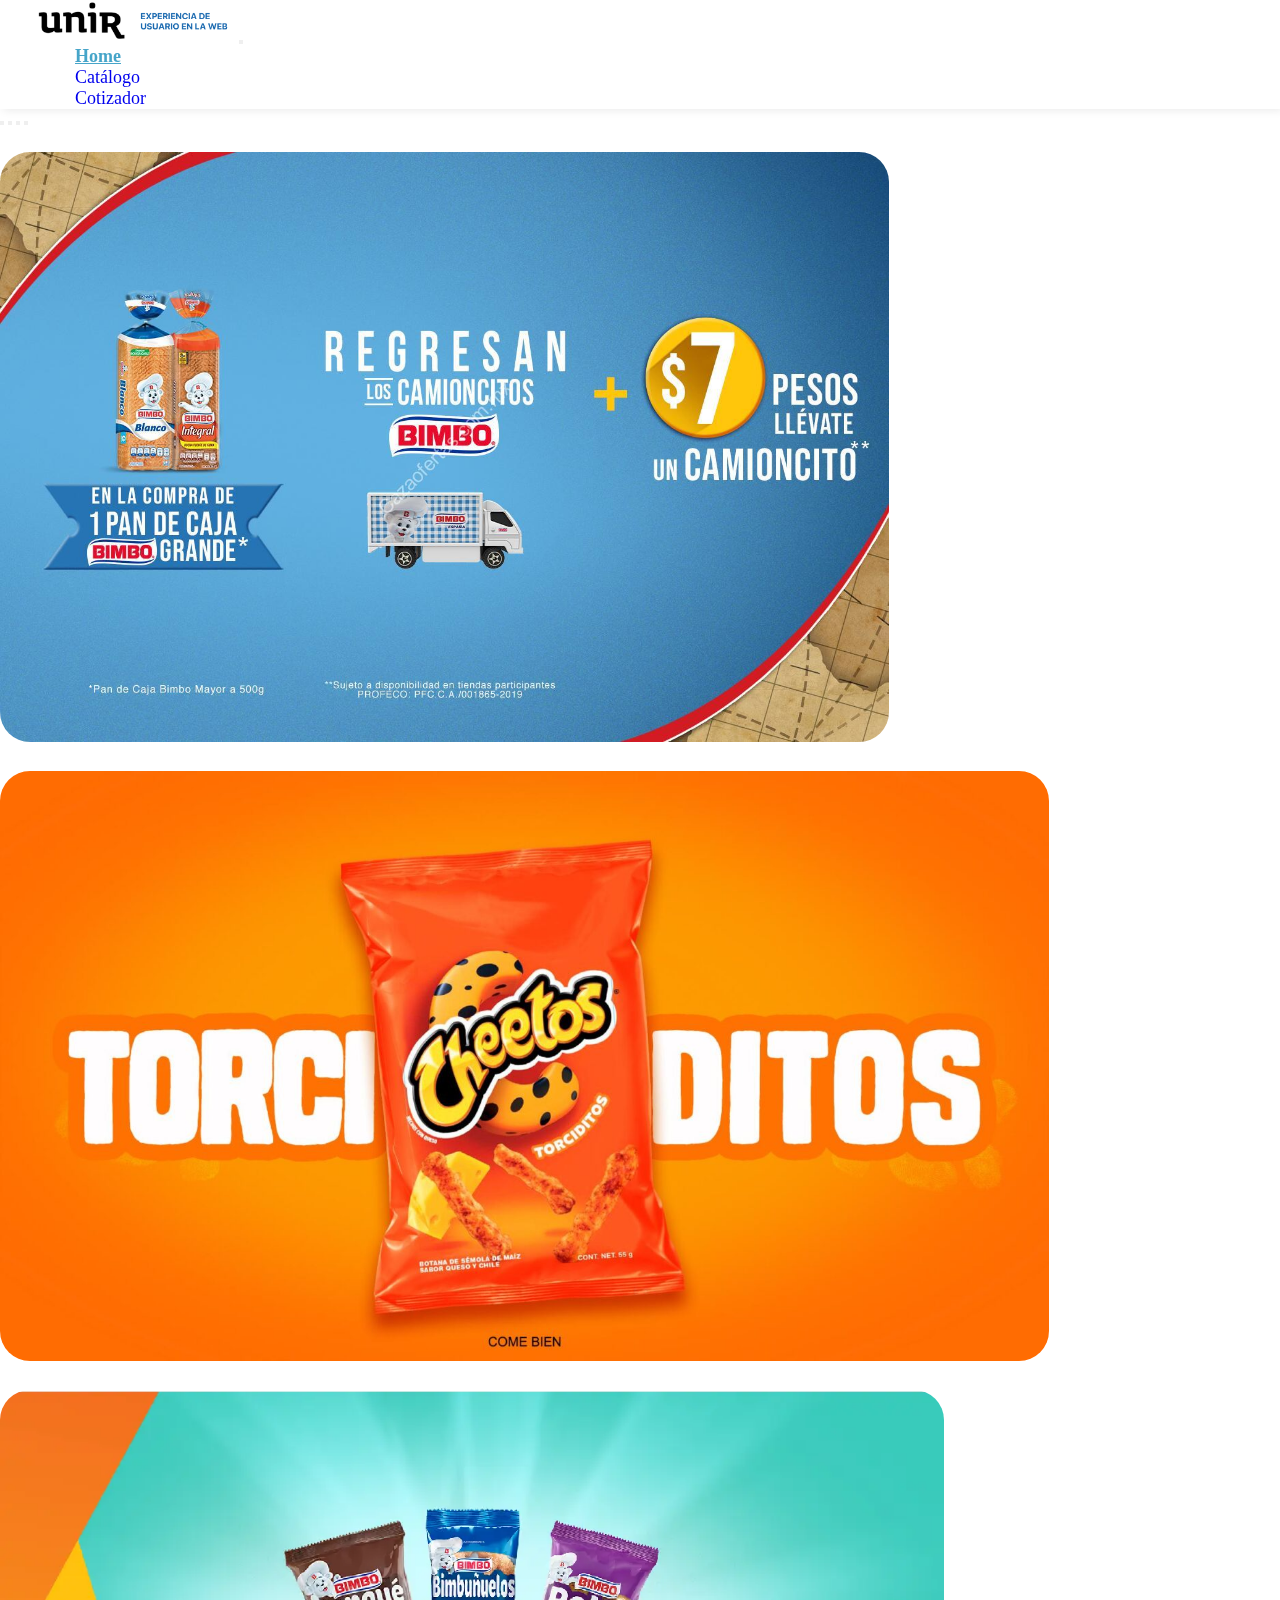
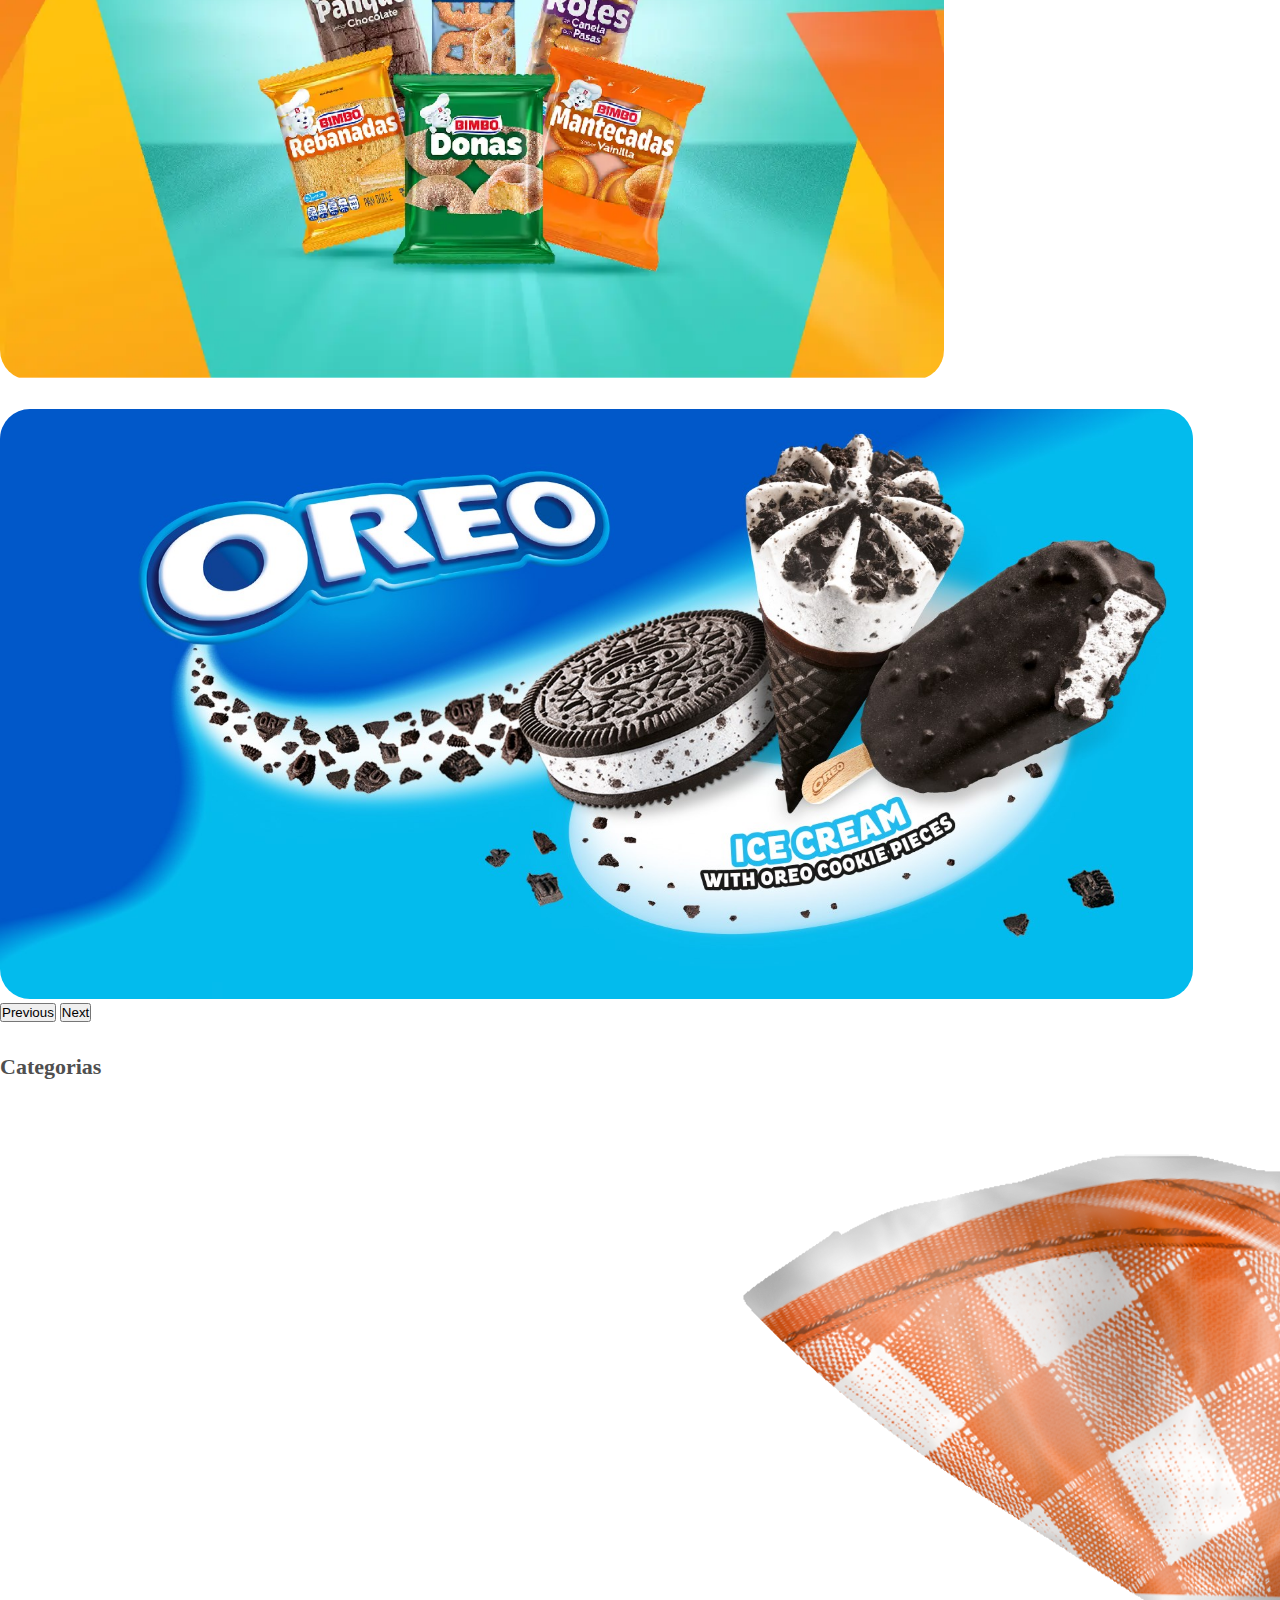
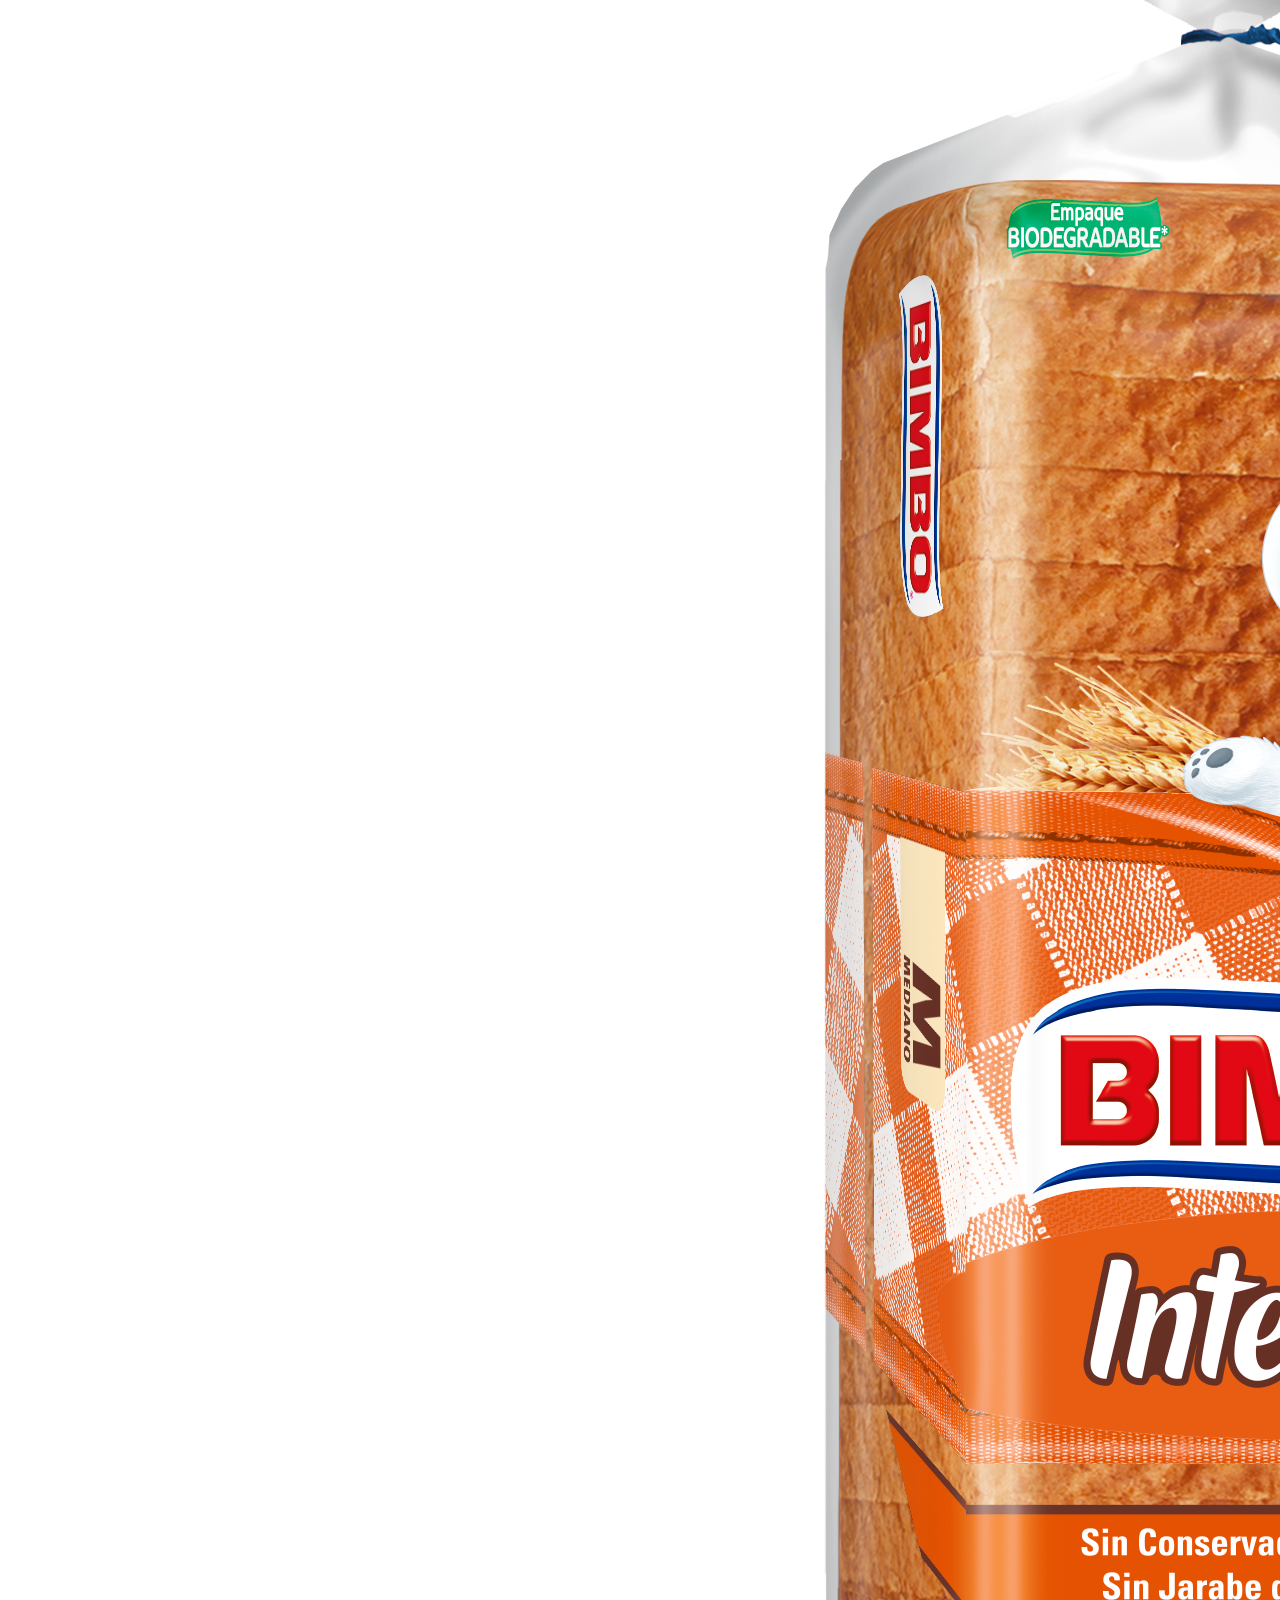
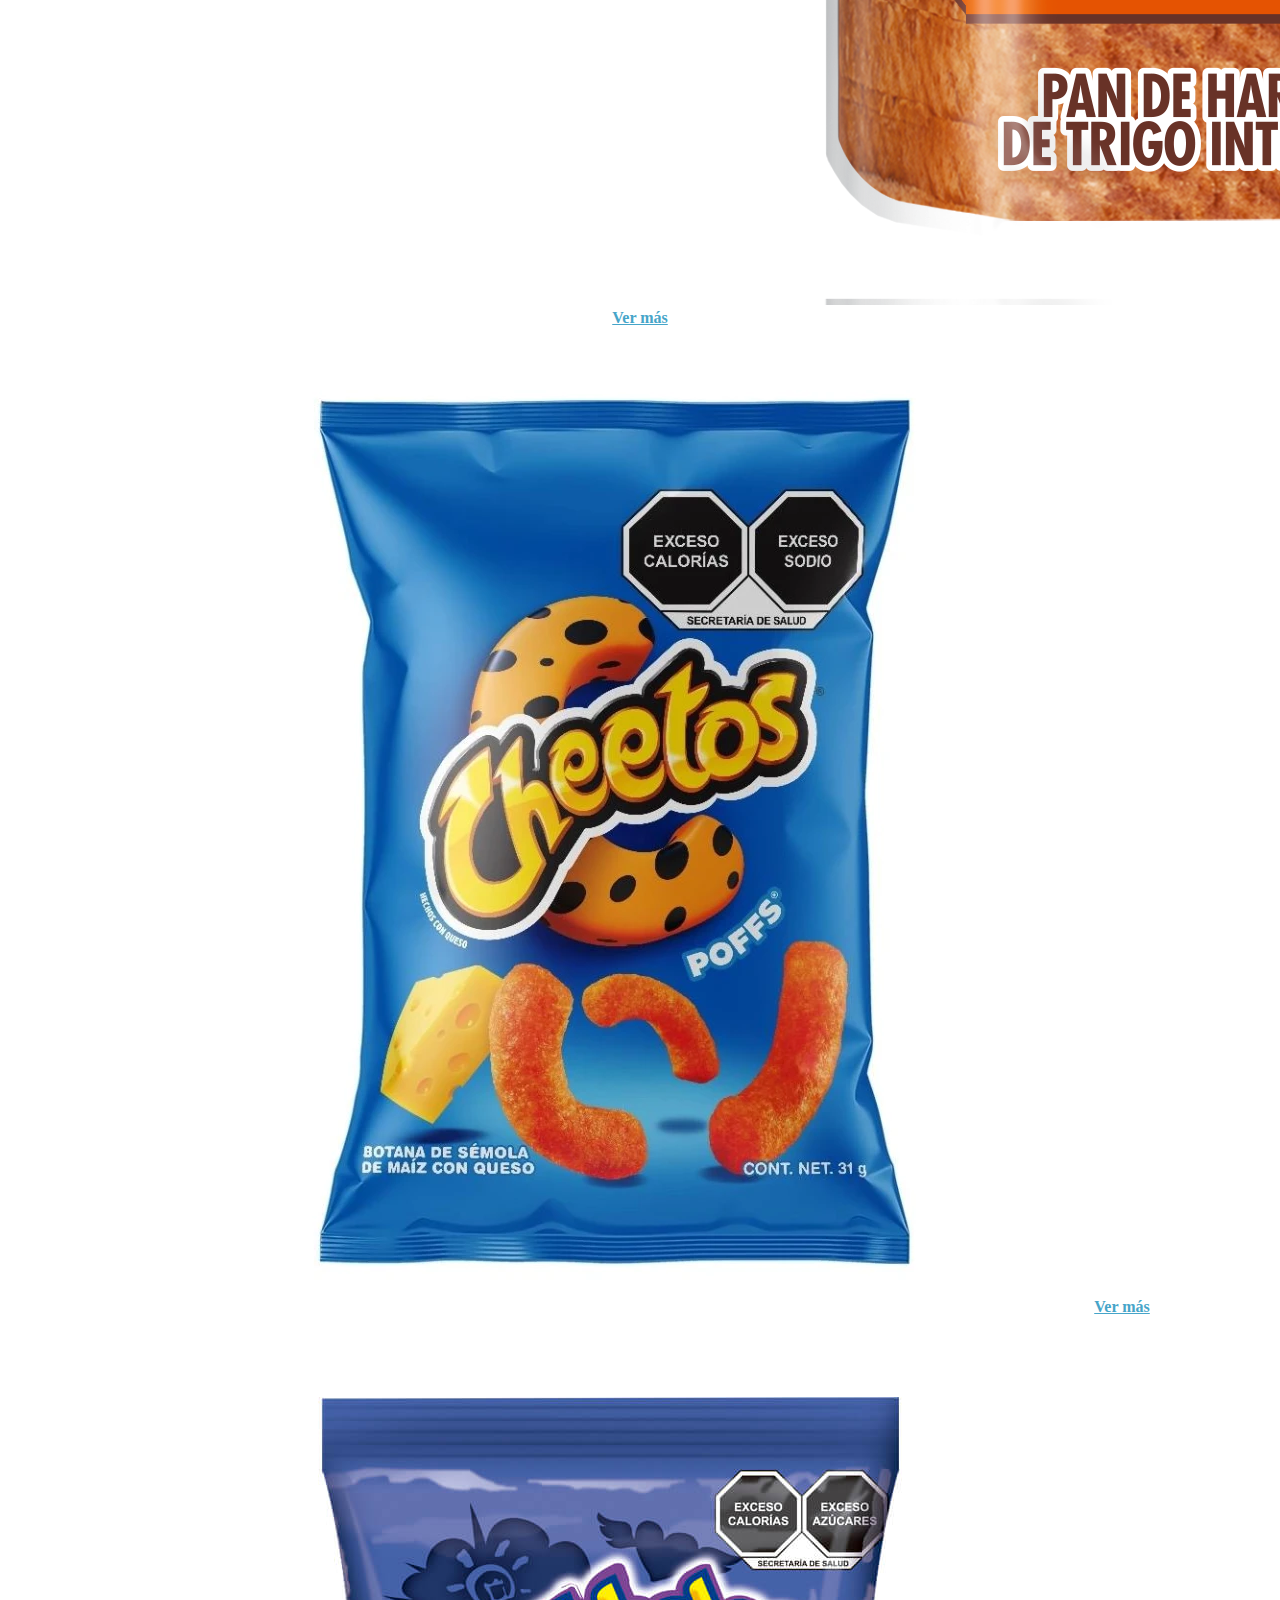
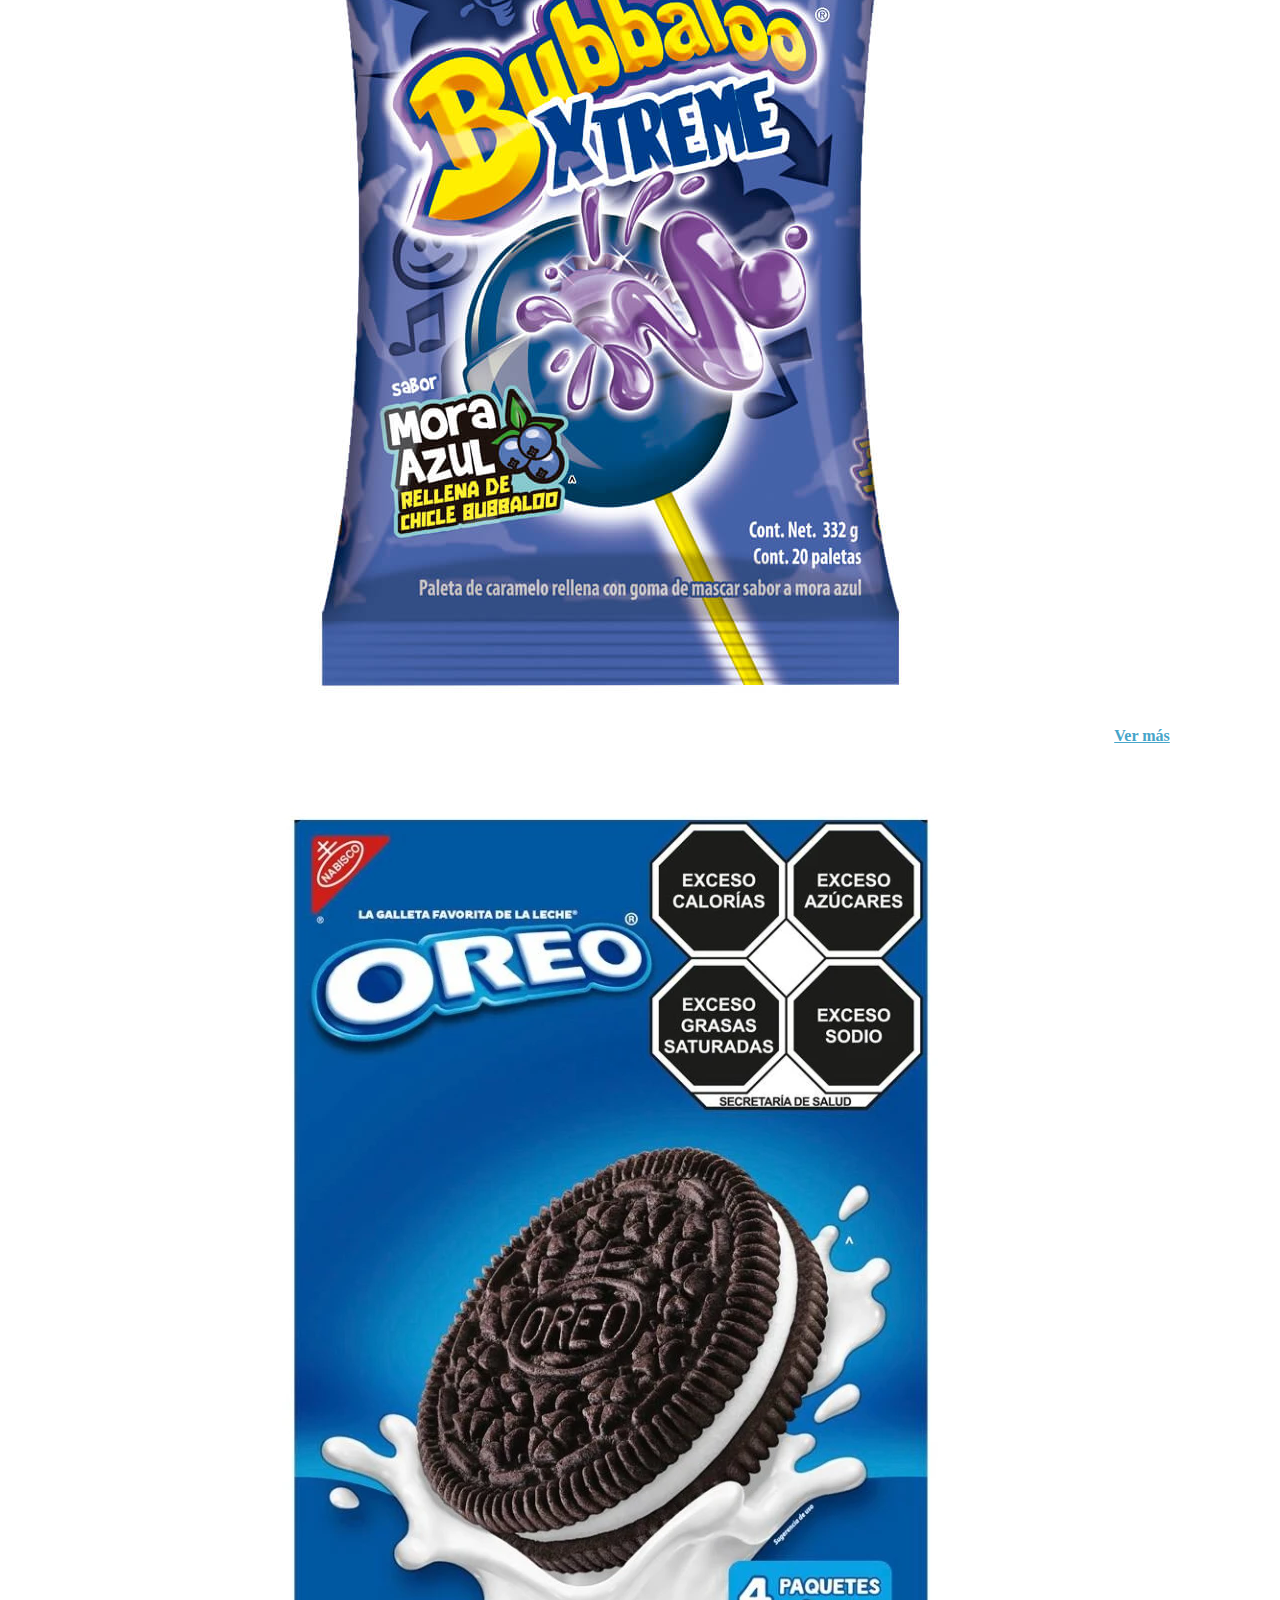
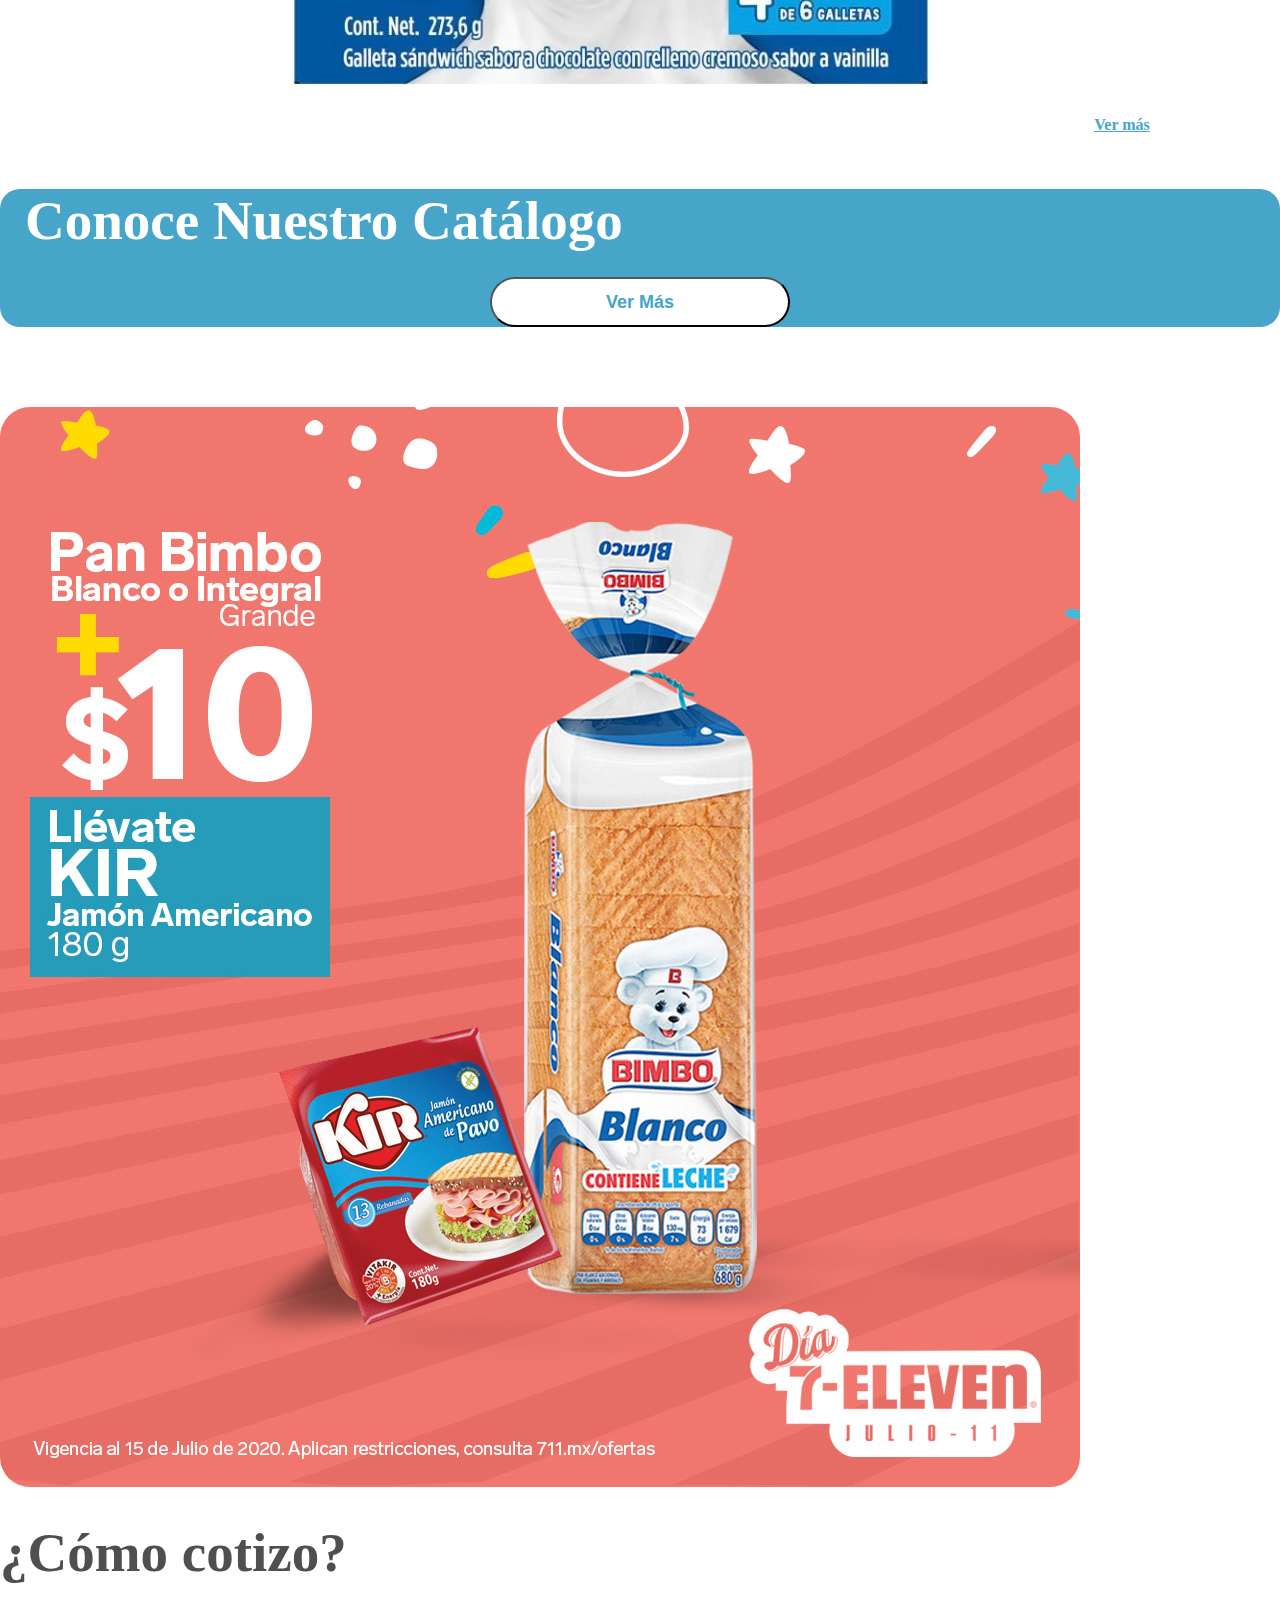
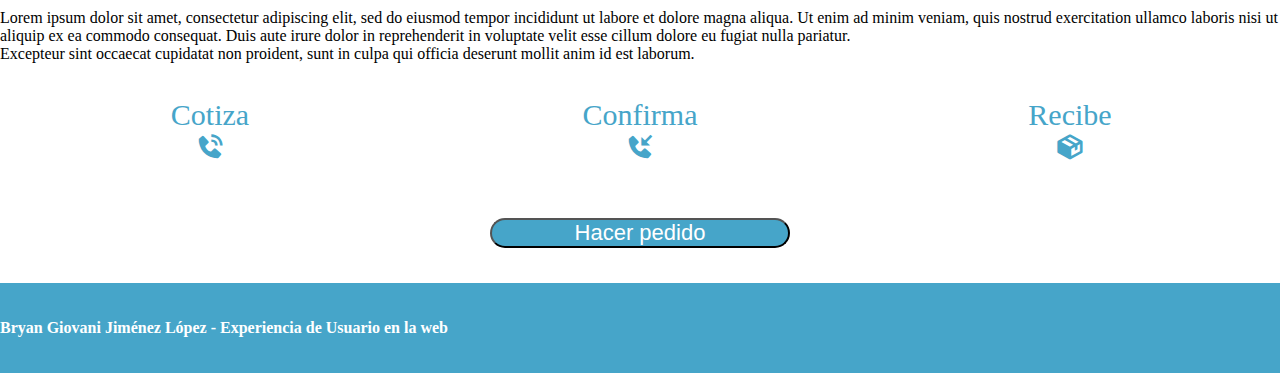
<file: index.html>
<!doctype html>
<html lang="en">
  <head>
    <!-- Required meta tags -->
    <meta charset="utf-8">
    <meta name="viewport" content="width=device-width, initial-scale=1">

    <!-- Bootstrap CSS -->
    <link href="https://cdn.jsdelivr.net/npm/bootstrap@5.0.2/dist/css/bootstrap.min.css" rel="stylesheet" integrity="sha384-EVSTQN3/azprG1Anm3QDgpJLIm9Nao0Yz1ztcQTwFspd3yD65VohhpuuCOmLASjC" crossorigin="anonymous">
     <!--Style-->
     <link rel="stylesheet" href="style/style.css">
     <!----===== Boxicons CSS ===== -->
     <link href='https://unpkg.com/boxicons@2.1.1/css/boxicons.min.css' rel='stylesheet'>
    <title>Entrega Responsive Desing</title>
  </head>
  <body>
    <!-----------Header-------------->
    <nav class="navbar navbar-expand-lg navbar-light bg-light" style="z-index:1">
      <div class="container-fluid  menu-header">
        <a class="navbar-brand" href="index.html">
          <img src="img/logo.png" alt="" width="200px">
        </a>
        <button class="navbar-toggler" type="button" data-bs-toggle="collapse" data-bs-target="#navbarSupportedContent" aria-controls="navbarSupportedContent" aria-expanded="false" aria-label="Toggle navigation">
          <span class="navbar-toggler-icon"></span>
        </button>
        <div class="collapse navbar-collapse"  style="margin-left:40px;" id="navbarSupportedContent">
          <ul class="navbar-nav me-auto mb-2 mb-lg-0">
            <li class="nav-item">
              <a class="nav-link active" aria-current="page" href="index.html">Home</a>
            </li>
            <li class="nav-item">
              <a class="nav-link" href="catalogo.html">Catálogo</a>
            </li>
            <li class="nav-item">
              <a class="nav-link" href="cotizador.html">Cotizador</a>
            </li>
          </ul>
        </div>
      </div>
    </nav>

    <!------------Contenido--------->
    <main>
        <div class="container">
            <div id="carouselIndicators" class="carousel slide" data-bs-ride="carousel" style="z-index:0;">
                <div class="carousel-indicators">
                  <button type="button" data-bs-target="#carouselIndicators" data-bs-slide-to="0" class="active" aria-current="true" aria-label="Slide 1"></button>
                  <button type="button" data-bs-target="#carouselIndicators" data-bs-slide-to="1" aria-label="Slide 2"></button>
                  <button type="button" data-bs-target="#carouselIndicators" data-bs-slide-to="2" aria-label="Slide 3"></button>
                  <button type="button" data-bs-target="#carouselIndicators" data-bs-slide-to="3" aria-label="Slide 4"></button>
                </div>
                <div class="carousel-inner">
                  <div class="carousel-item active">
                    <a href="catalogo.html#catalogo-uno">
                      <img src="img/banner-home-d.jpeg" class="banner-principal d-block w-100" alt="...">
                    </a>
                  </div>
                  <div class="carousel-item">
                    <a href="catalogo.html#catalogo-dos">
                      <img src="img/banner-home-f.jpeg" class="banner-principal d-block w-100" alt="...">
                    </a>
                  </div>
                  <div class="carousel-item">
                    <img src="img/banner-home.webp" class="banner-principal d-block w-100" alt="...">
                  </div>
                  <div class="carousel-item">
                    <a href="catalogo.html#catalogo-cuatro">
                      <img src="img/banner-home-oreo.jpeg" class="banner-principal d-block w-100" alt="...">
                    </a>
                  </div>
                </div>
                <button class="carousel-control-prev" type="button" data-bs-target="#carouselIndicators" data-bs-slide="prev">
                  <span class="carousel-control-prev-icon" aria-hidden="true"></span>
                  <span class="visually-hidden">Previous</span>
                </button>
                <button class="carousel-control-next" type="button" data-bs-target="#carouselIndicators" data-bs-slide="next">
                  <span class="carousel-control-next-icon" aria-hidden="true"></span>
                  <span class="visually-hidden">Next</span>
                </button>
              </div>
              <div class="row">
                <h2 class="titulo-catalogo">Categorias</h2>
                  <div class="col-md-3 vm-text">
                      <img src="img/bimbo.png" class="img-detalle d-block w-100" alt="...">
                      <a class="ver-mas" href="catalogo.html#catalogo-uno">Ver más</a>
                  </div>
                  <div class="col-md-3 vm-text">
                      <img src="img/chetos.webp" class="img-detalle d-block w-100" alt="...">
                      <a class="ver-mas" href="catalogo.html#catalogo-dos">Ver más</a>
                  </div>
                  <div class="col-md-3 vm-text">
                      <img src="img/paleta.jpeg" class="img-detalle d-block w-100" alt="...">
                      <a class="ver-mas" href="catalogo.html#catalogo-tres">Ver más</a>
                  </div>
                  <div class="col-md-3 vm-text">
                      <img src="img/oreo.webp" class="img-detalle d-block w-100" alt="...">
                      <a class="ver-mas" href="catalogo.html#catalogo-cuatro">Ver más</a>
                  </div>
              </div>
            <div class="row fondo mg-top">
                <div class="col-sm-6 mb-3 mb-sm-0">
                    <h2 class="mg-a"><strong>Conoce Nuestro Catálogo</strong></h2>
                </div>
                <div class="col-sm-6 aling-center">
                  <button type="button" class="btn-cotizar btn btn-lg">
                    <a href="catalogo.html">Ver Más</a>
                  </button>
                </div>
            </div>
            <div class="row">
                <div class="col-md-6">
                    <img src="img/banner-home-t.jpeg" class="img-detalle d-block w-100" alt="...">
                </div>
                <div class="col-md-6">
                    <div class="contenido-tex">
                        <h2>¿Cómo cotizo?</h2>
                        <p>Lorem ipsum dolor sit amet, consectetur adipiscing elit, sed do eiusmod tempor incididunt ut labore et dolore magna aliqua. Ut enim ad minim veniam, quis nostrud exercitation ullamco laboris nisi ut aliquip ex ea commodo consequat. Duis aute irure dolor in reprehenderit in voluptate velit esse cillum dolore eu fugiat nulla pariatur.</p>
                        <p>Excepteur sint occaecat cupidatat non proident, sunt in culpa qui officia deserunt mollit anim id est laborum.</p>
                        <div class="pasos-ico">
                            <div class="paso-uno"><p>Cotiza</p><i class='bx bxs-phone-call'></i></div>
                            <div class="paso-dos"><p>Confirma</p><i class='bx bxs-phone-incoming' ></i></div>
                            <div class="paso-tres"><p>Recibe</p><i class='bx bxs-package' ></i></div>
                        </div>
                        <div class="al-btn">
                          <button type="button" class="btn-pedido btn btn-lg"><a href="cotizador.html">Hacer pedido</a></button>
                        </div>
                    </div>
                </div>
            </div>
        </div>
    </main>
    <!---Footer-->
    <footer>
        <div class="col-12">
            <p class="datos">Bryan Giovani Jiménez López - Experiencia de Usuario en la web</p>
        </div>
    </footer>

    <!--Script-->
    <script src="https://cdn.jsdelivr.net/npm/bootstrap@5.0.2/dist/js/bootstrap.bundle.min.js" integrity="sha384-MrcW6ZMFYlzcLA8Nl+NtUVF0sA7MsXsP1UyJoMp4YLEuNSfAP+JcXn/tWtIaxVXM" crossorigin="anonymous"></script>
  </body>
</html>
</file>
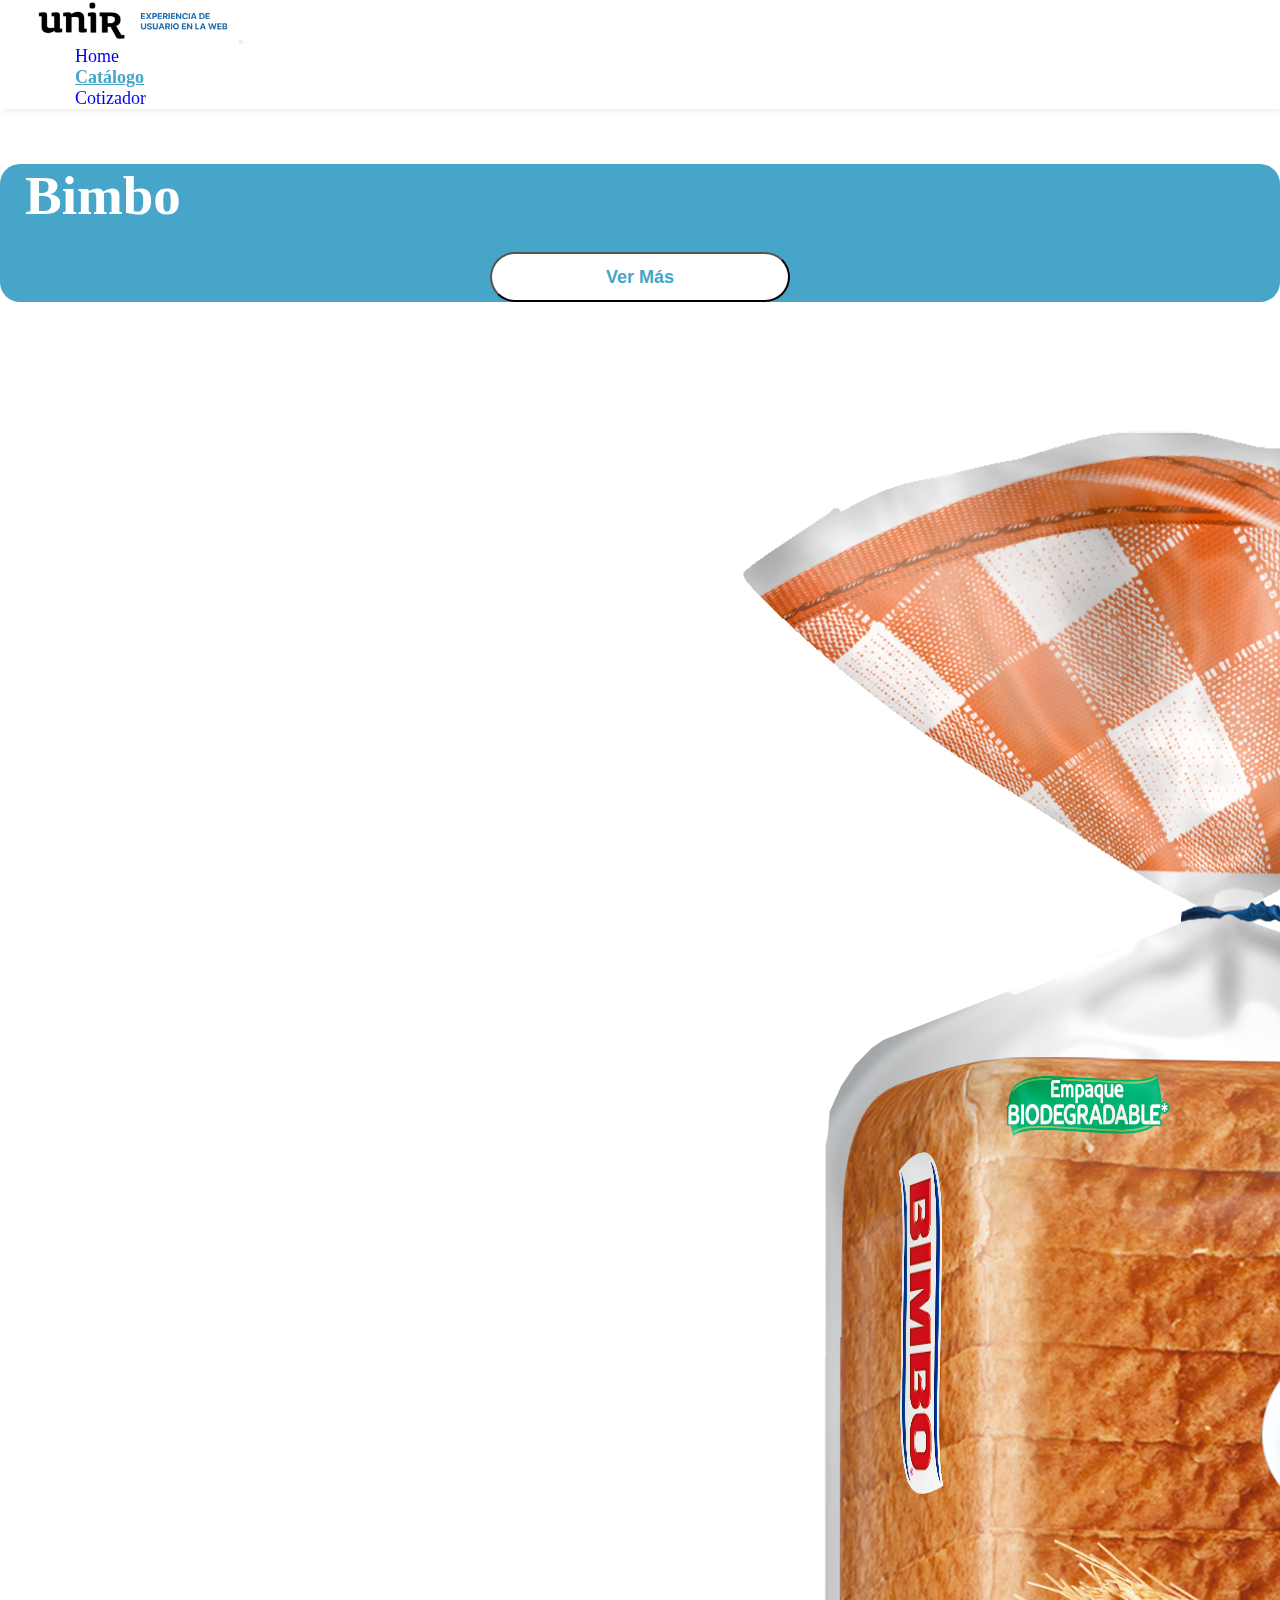
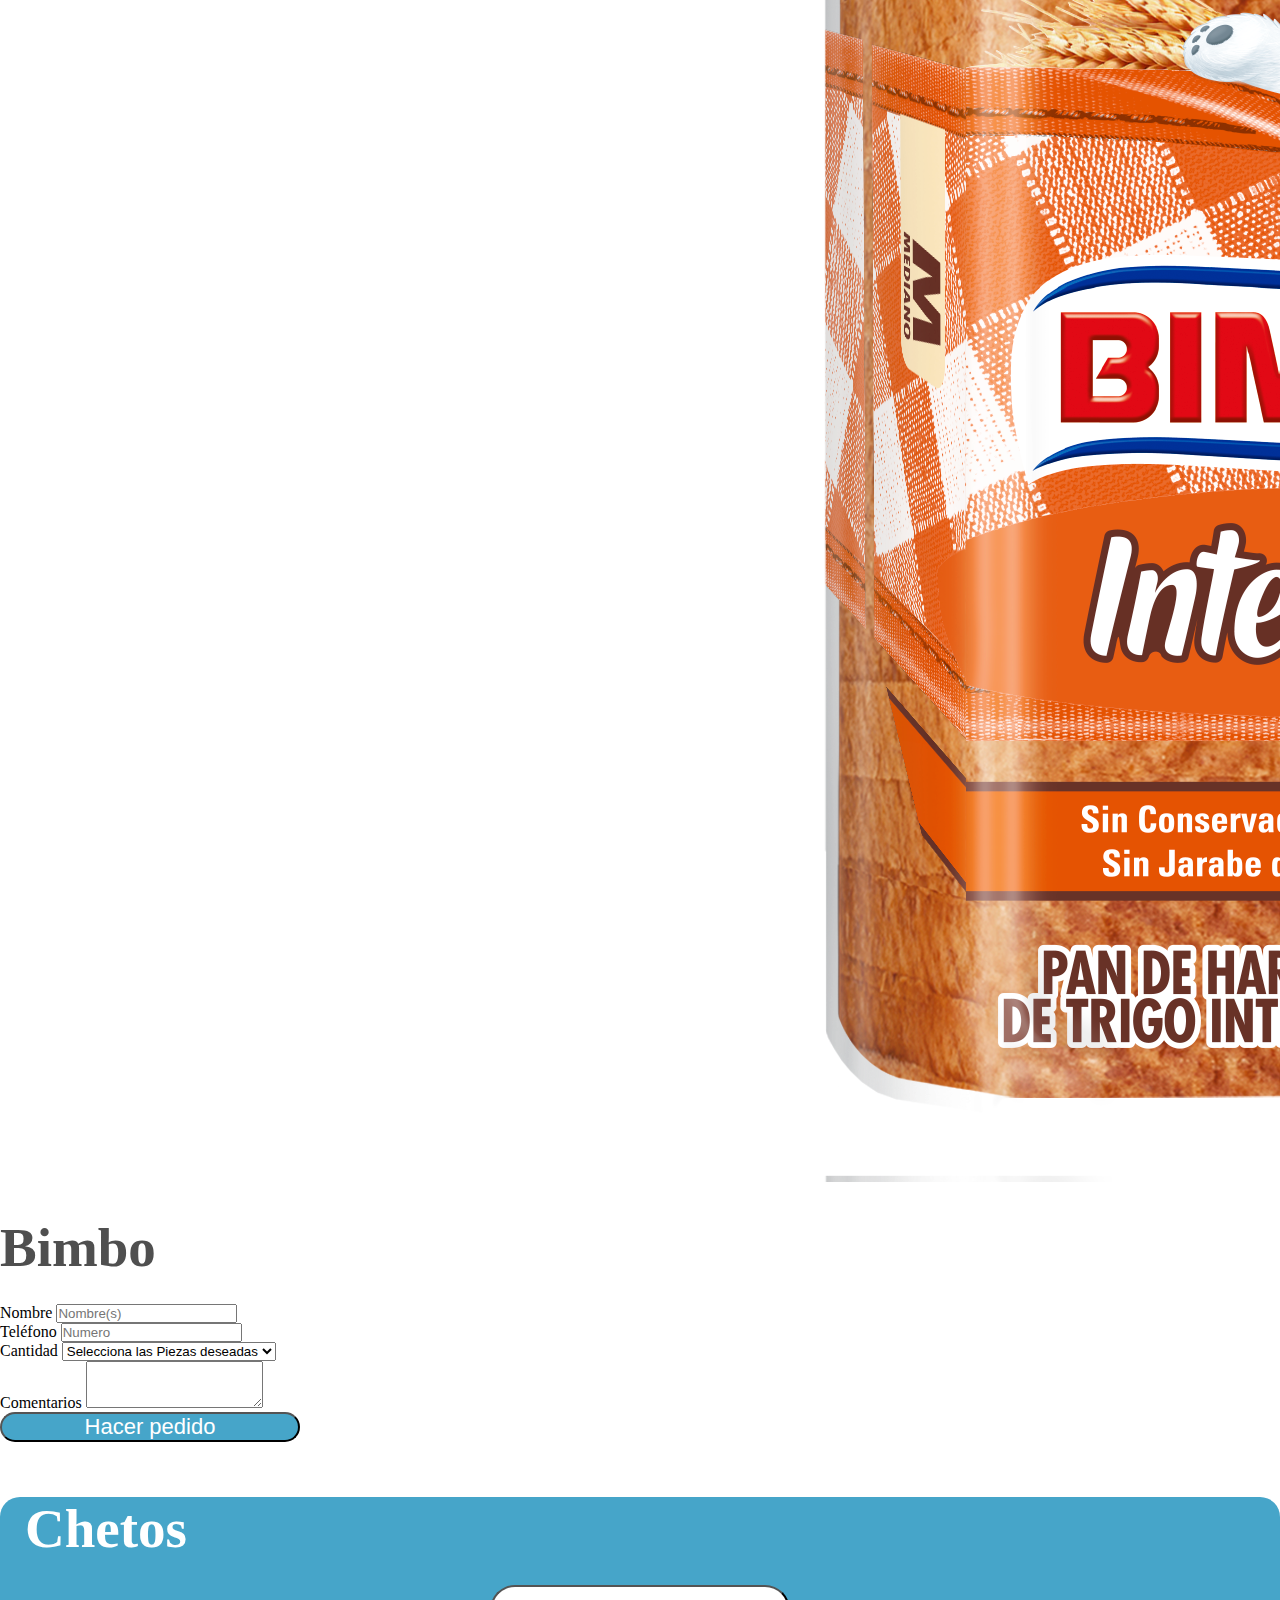
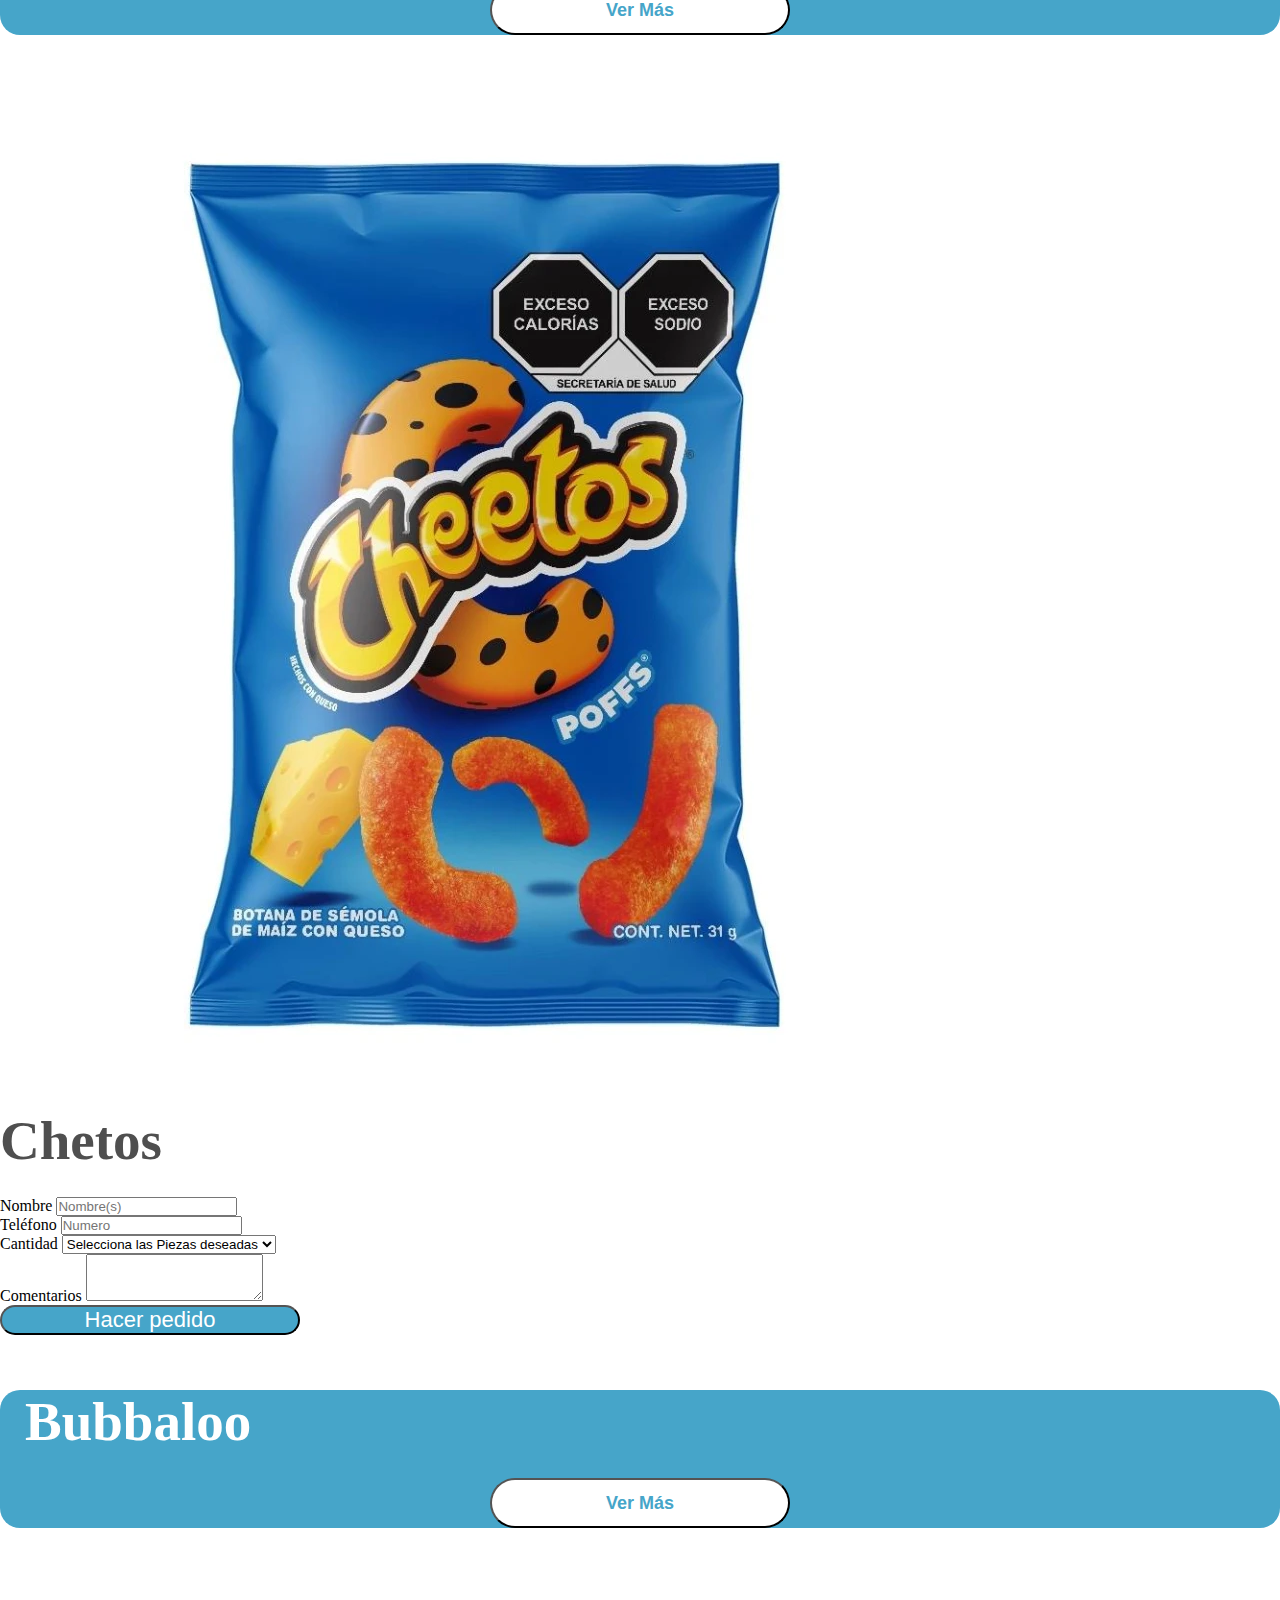
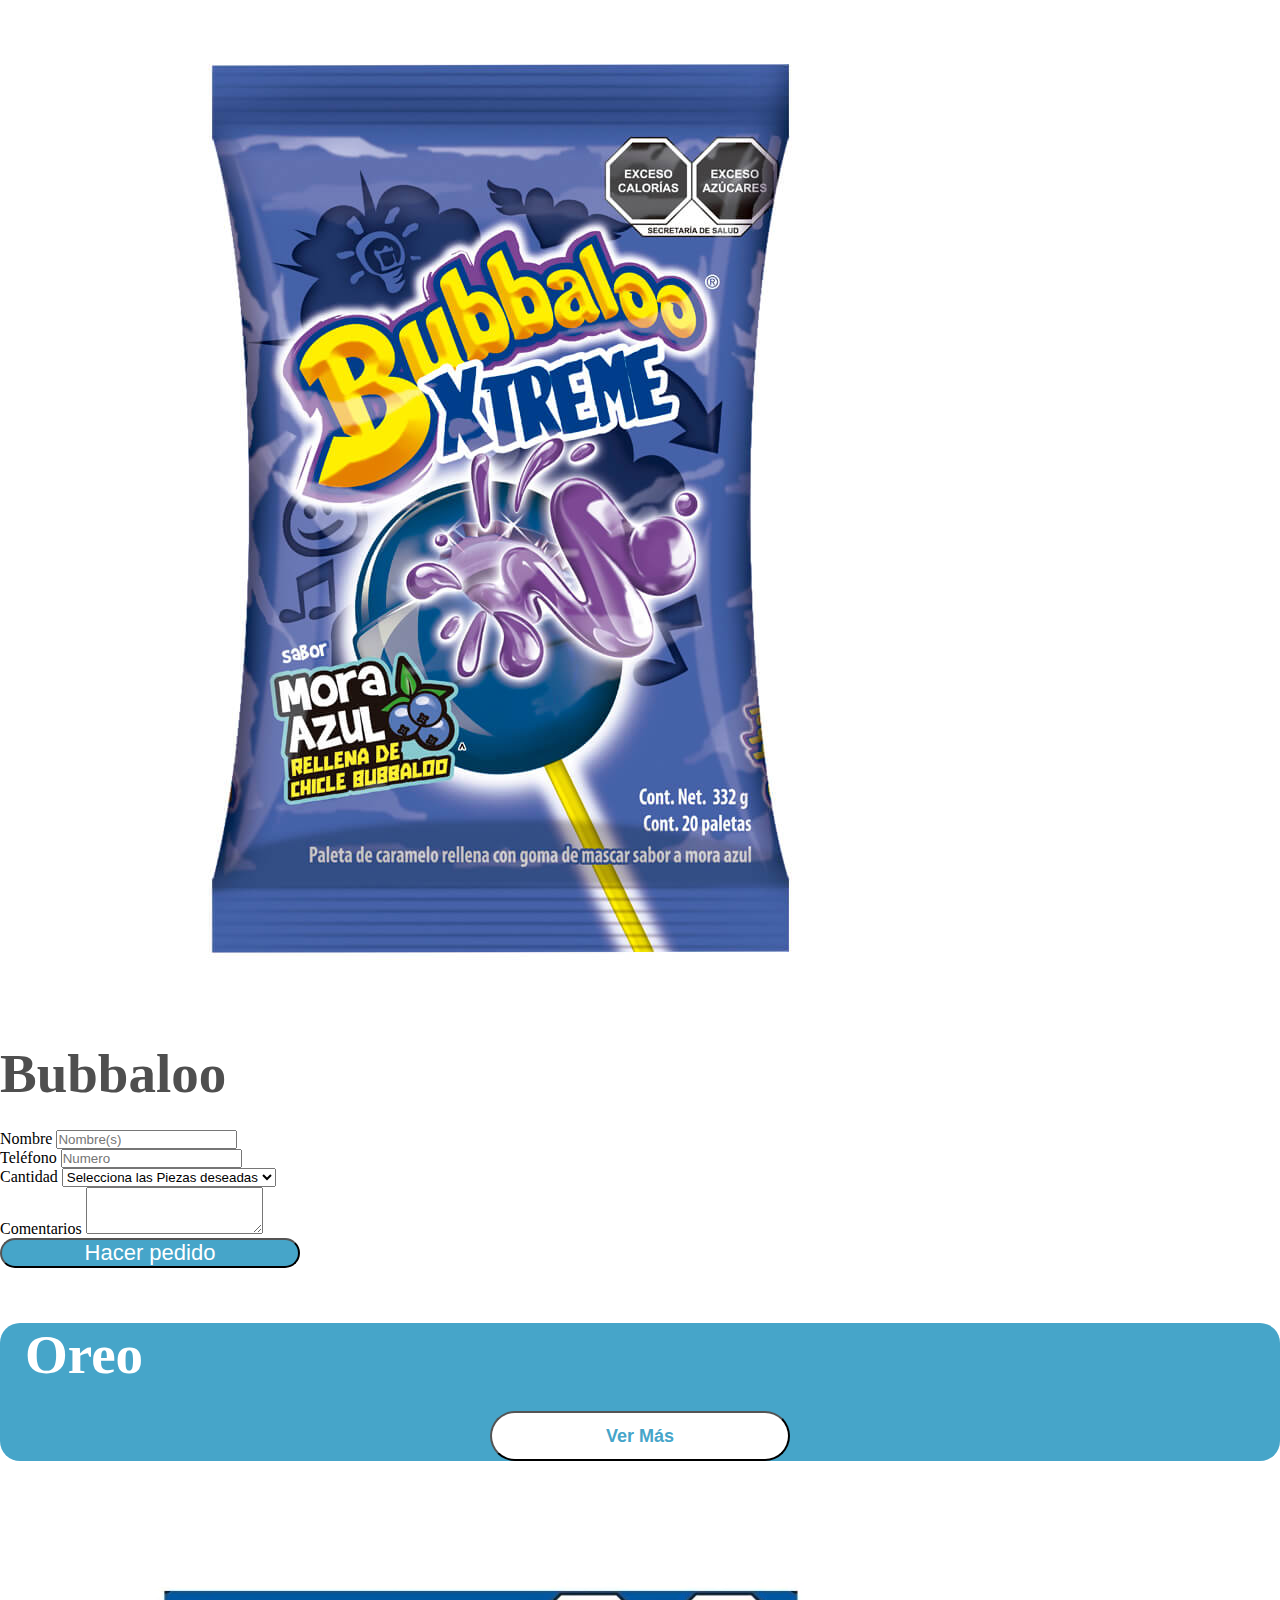
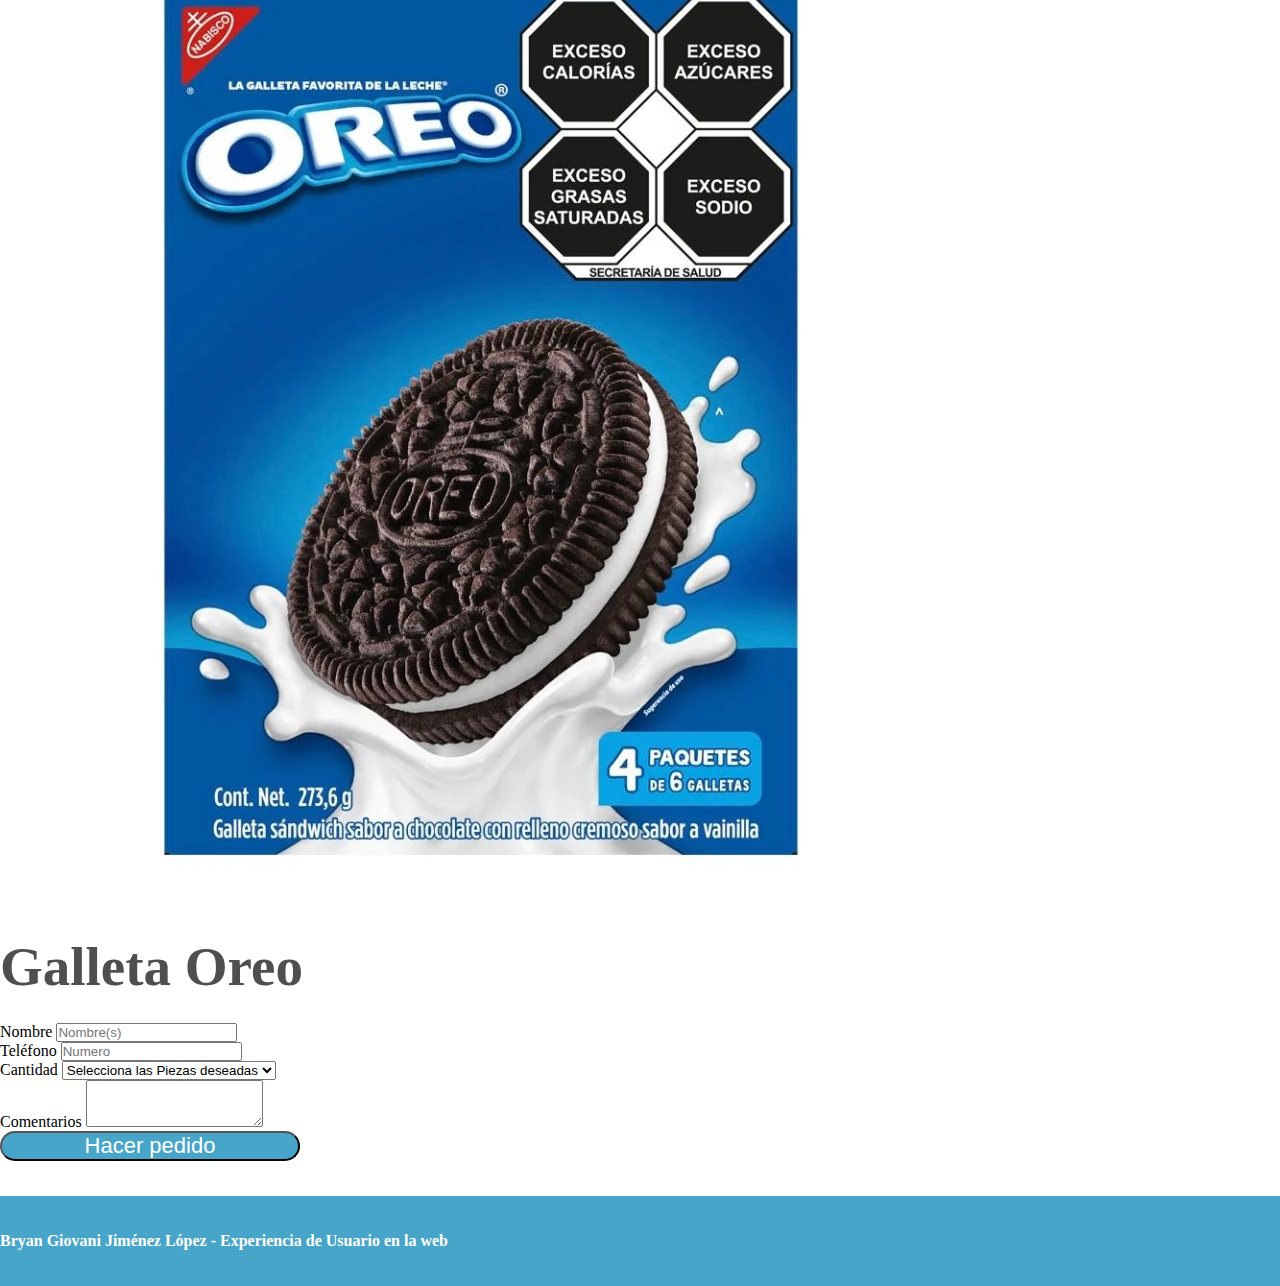
<file: catalogo.html>
<!doctype html>
<html lang="en">
  <head>
    <!-- Required meta tags -->
    <meta charset="utf-8">
    <meta name="viewport" content="width=device-width, initial-scale=1">

    <!-- Bootstrap CSS -->
    <link href="https://cdn.jsdelivr.net/npm/bootstrap@5.0.2/dist/css/bootstrap.min.css" rel="stylesheet" integrity="sha384-EVSTQN3/azprG1Anm3QDgpJLIm9Nao0Yz1ztcQTwFspd3yD65VohhpuuCOmLASjC" crossorigin="anonymous">
     <!--Style-->
     <link rel="stylesheet" href="style/style.css">
     <!----===== Boxicons CSS ===== -->
     <link href='https://unpkg.com/boxicons@2.1.1/css/boxicons.min.css' rel='stylesheet'>
    <title>Equipo 3</title>
  </head>
  <body>
    <!-----------Header-------------->
    <nav class="navbar navbar-expand-lg navbar-light bg-light">
      <div class="container-fluid  menu-header">
        <a class="navbar-brand" href="index.html">
          <img src="img/logo.png" alt="" width="200px">
        </a>
        <button class="navbar-toggler" type="button" data-bs-toggle="collapse" data-bs-target="#navbarSupportedContent" aria-controls="navbarSupportedContent" aria-expanded="false" aria-label="Toggle navigation">
          <span class="navbar-toggler-icon"></span>
        </button>
        <div class="collapse navbar-collapse"  style="margin-left:40px;" id="navbarSupportedContent">
          <ul class="navbar-nav me-auto mb-2 mb-lg-0">
            <li class="nav-item">
              <a class="nav-link" aria-current="page" href="index.html">Home</a>
            </li>
            <li class="nav-item">
              <a class="nav-link active" href="catalogo.html">Catálogo</a>
            </li>
            <li class="nav-item">
              <a class="nav-link" href="cotizador.html">Cotizador</a>
            </li>
          </ul>
        </div>
      </div>
    </nav>
    <!------------Contenido--------->
    <main>
        <div class="container">
            <div class="row fondo mg-top">
                <div class="col-sm-6 mb-3 mb-sm-0">
                    <h2 class="mg-a"><strong>Bimbo</strong></h2>
                </div>
                <div class="col-sm-6 aling-center">
                  <button type="button" class="btn-cotizar btn btn-lg">
                    <a href="catalogo.html">Ver Más</a>
                  </button>
                </div>
            </div>
            <div class="row">
                <div class="col-md-6">
                    <img src="img/bimbo.png" class="img-detalle d-block w-100" alt="...">
                </div>
                <div class="col-md-6">
                    <div class="contenido-tex">
                        <h2 id="catalogo-uno">Bimbo</h2>
                        <div class="mb-3">
                          <label for="exampleFormControlInput1" class="form-label">Nombre</label>
                          <input type="email" class="form-control" id="exampleFormControlInput1" placeholder="Nombre(s)">
                        </div>
                        <div class="mb-3">
                          <label for="exampleFormControlInput1" class="form-label">Teléfono</label>
                          <input type="email" class="form-control" id="exampleFormControlInput1" placeholder="Numero">
                        </div>
                        <div class="mb-3">
                          <label for="exampleFormControlTextarea1" class="form-label">Cantidad</label>
                          <select class="form-select" aria-label="Default select example">
                            <option selected>Selecciona las Piezas deseadas</option>
                            <option value="1">12 pzas</option>
                            <option value="2">24 pzas</option>
                            <option value="3">36 pzas</option>
                            <option value="4">64 pzas</option>
                          </select>
                        </div>

                        <div class="mb-3">
                          <label for="exampleFormControlTextarea1" class="form-label">Comentarios</label>
                          <textarea class="form-control" id="exampleFormControlTextarea1" rows="3"></textarea>
                        </div>

                        <button class="btn-pedido"><a href="#">Hacer pedido</a></button>
                    </div>
                </div>
            </div>
            <div class="row fondo mg-top">
                <div class="col-sm-6 mb-3 mb-sm-0">
                    <h2 class="mg-a"><strong>Chetos</strong></h2>
                </div>
                <div class="col-sm-6 aling-center">
                  <button type="button" class="btn-cotizar btn btn-lg">
                    <a href="catalogo.html">Ver Más</a>
                  </button>
                </div>
            </div>
            <div class="row">
                <div class="col-md-6">
                    <img src="img/chetos.webp" class="img-detalle d-block w-100" alt="...">
                </div>
                <div class="col-md-6">
                    <div class="contenido-tex">
                        <h2 id="catalogo-dos">Chetos</h2>
                        <div class="mb-3">
                          <label for="exampleFormControlInput1" class="form-label">Nombre</label>
                          <input type="email" class="form-control" id="exampleFormControlInput1" placeholder="Nombre(s)">
                        </div>
                        <div class="mb-3">
                          <label for="exampleFormControlInput1" class="form-label">Teléfono</label>
                          <input type="email" class="form-control" id="exampleFormControlInput1" placeholder="Numero">
                        </div>
                        <div class="mb-3">
                          <label for="exampleFormControlTextarea1" class="form-label">Cantidad</label>
                          <select class="form-select" aria-label="Default select example">
                            <option selected>Selecciona las Piezas deseadas</option>
                            <option value="1">12 pzas</option>
                            <option value="2">24 pzas</option>
                            <option value="3">36 pzas</option>
                            <option value="4">64 pzas</option>
                          </select>
                        </div>

                        <div class="mb-3">
                          <label for="exampleFormControlTextarea1" class="form-label">Comentarios</label>
                          <textarea class="form-control" id="exampleFormControlTextarea1" rows="3"></textarea>
                        </div>

                        <button class="btn-pedido"><a href="#">Hacer pedido</a></button>
                    </div>
                </div>
            </div>
            <div class="row fondo mg-top">
                <div class="col-sm-6 mb-3 mb-sm-0">
                    <h2 class="mg-a"><strong>Bubbaloo</strong></h2>
                </div>
                <div class="col-sm-6 aling-center">
                  <button type="button" class="btn-cotizar btn btn-lg">
                    <a href="catalogo.html">Ver Más</a>
                  </button>
                </div>
            </div>
            <div class="row">
                <div class="col-md-6">
                    <img src="img/paleta.jpeg" class="img-detalle d-block w-100" alt="...">
                </div>
                <div class="col-md-6">
                    <div class="contenido-tex">
                        <h2 id="catalogo-tres">Bubbaloo</h2>
                        <div class="mb-3">
                          <label for="exampleFormControlInput1" class="form-label">Nombre</label>
                          <input type="email" class="form-control" id="exampleFormControlInput1" placeholder="Nombre(s)">
                        </div>
                        <div class="mb-3">
                          <label for="exampleFormControlInput1" class="form-label">Teléfono</label>
                          <input type="email" class="form-control" id="exampleFormControlInput1" placeholder="Numero">
                        </div>
                        <div class="mb-3">
                          <label for="exampleFormControlTextarea1" class="form-label">Cantidad</label>
                          <select class="form-select" aria-label="Default select example">
                            <option selected>Selecciona las Piezas deseadas</option>
                            <option value="1">12 pzas</option>
                            <option value="2">24 pzas</option>
                            <option value="3">36 pzas</option>
                            <option value="4">64 pzas</option>
                          </select>
                        </div>

                        <div class="mb-3">
                          <label for="exampleFormControlTextarea1" class="form-label">Comentarios</label>
                          <textarea class="form-control" id="exampleFormControlTextarea1" rows="3"></textarea>
                        </div>

                        <button class="btn-pedido"><a href="#">Hacer pedido</a></button>
                    </div>
                </div>
            </div>
            <div class="row fondo mg-top">
                <div class="col-sm-6 mb-3 mb-sm-0">
                    <h2 class="mg-a"><strong>Oreo</strong></h2>
                </div>
                <div class="col-sm-6 aling-center">
                  <button type="button" class="btn-cotizar btn btn-lg">
                    <a href="catalogo.html">Ver Más</a>
                  </button>
                </div>
            </div>
            <div class="row">
                <div class="col-md-6">
                    <img src="img/oreo.webp" class="img-detalle d-block w-100" alt="...">
                </div>
                <div class="col-md-6">
                    <div class="contenido-tex">
                        <h2 id="catalogo-cuatro">Galleta Oreo</h2>
                        <div class="mb-3">
                          <label for="exampleFormControlInput1" class="form-label">Nombre</label>
                          <input type="email" class="form-control" id="exampleFormControlInput1" placeholder="Nombre(s)">
                        </div>
                        <div class="mb-3">
                          <label for="exampleFormControlInput1" class="form-label">Teléfono</label>
                          <input type="email" class="form-control" id="exampleFormControlInput1" placeholder="Numero">
                        </div>
                        <div class="mb-3">
                          <label for="exampleFormControlTextarea1" class="form-label">Cantidad</label>
                          <select class="form-select" aria-label="Default select example">
                            <option selected>Selecciona las Piezas deseadas</option>
                            <option value="1">12 pzas</option>
                            <option value="2">24 pzas</option>
                            <option value="3">36 pzas</option>
                            <option value="4">64 pzas</option>
                          </select>
                        </div>

                        <div class="mb-3">
                          <label for="exampleFormControlTextarea1" class="form-label">Comentarios</label>
                          <textarea class="form-control" id="exampleFormControlTextarea1" rows="3"></textarea>
                        </div>

                        <button class="btn-pedido"><a href="#">Hacer pedido</a></button>
                    </div>
                </div>
            </div>
        </div>
    </main>
    <!---Footer-->
    <footer>
        <div class="col-12">
            <p class="datos">Bryan Giovani Jiménez López - Experiencia de Usuario en la web</p>
        </div>
    </footer>

    <!-- Optional JavaScript; choose one of the two! -->

    <!-- Option 1: Bootstrap Bundle with Popper -->
    <script src="https://cdn.jsdelivr.net/npm/bootstrap@5.0.2/dist/js/bootstrap.bundle.min.js" integrity="sha384-MrcW6ZMFYlzcLA8Nl+NtUVF0sA7MsXsP1UyJoMp4YLEuNSfAP+JcXn/tWtIaxVXM" crossorigin="anonymous"></script>

    <!-- Option 2: Separate Popper and Bootstrap JS -->
    <!--
    <script src="https://cdn.jsdelivr.net/npm/@popperjs/core@2.9.2/dist/umd/popper.min.js" integrity="sha384-IQsoLXl5PILFhosVNubq5LC7Qb9DXgDA9i+tQ8Zj3iwWAwPtgFTxbJ8NT4GN1R8p" crossorigin="anonymous"></script>
    <script src="https://cdn.jsdelivr.net/npm/bootstrap@5.0.2/dist/js/bootstrap.min.js" integrity="sha384-cVKIPhGWiC2Al4u+LWgxfKTRIcfu0JTxR+EQDz/bgldoEyl4H0zUF0QKbrJ0EcQF" crossorigin="anonymous"></script>
    -->
  </body>
</html>
</file>
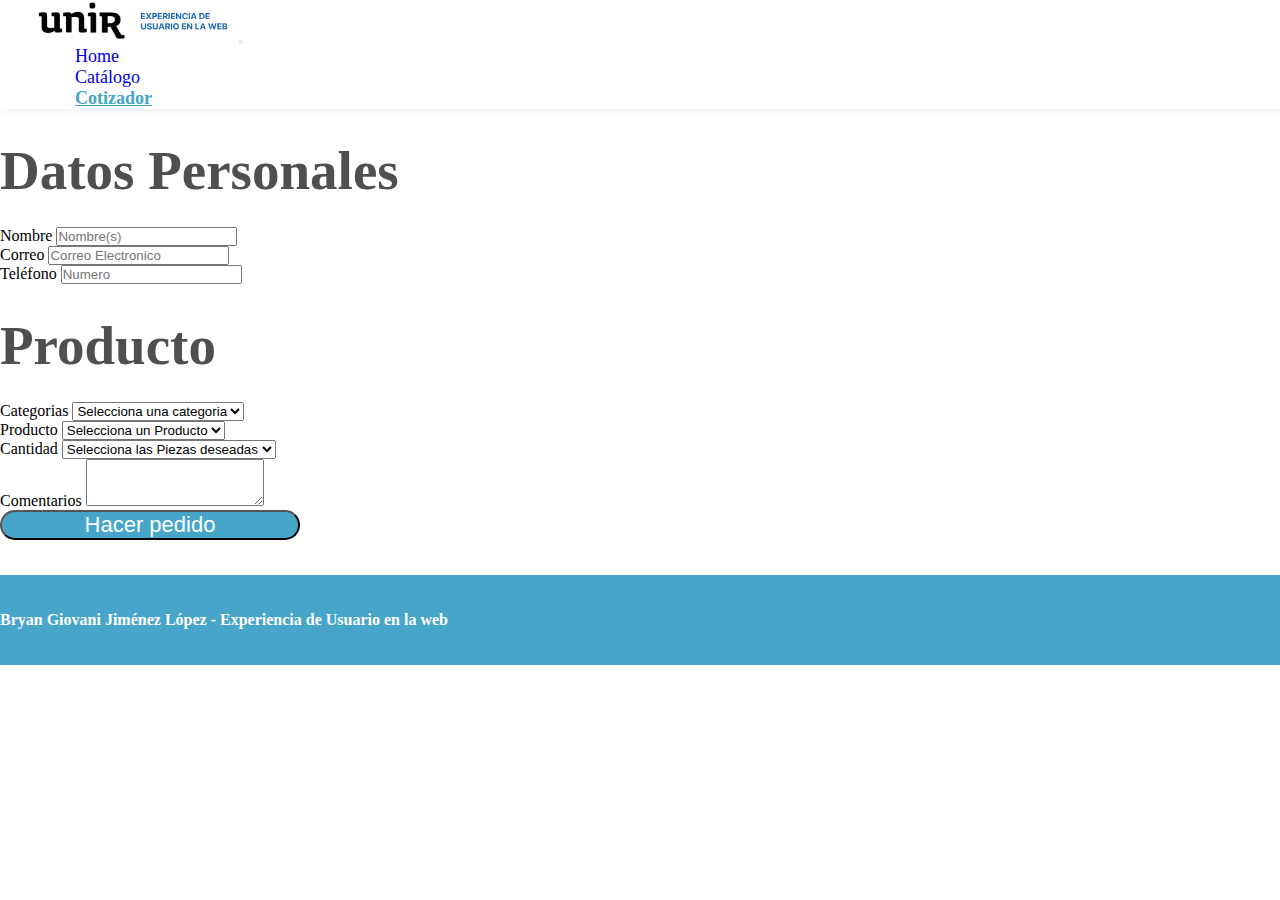
<file: cotizador.html>
<!doctype html>
<html lang="en">
  <head>
    <!-- Required meta tags -->
    <meta charset="utf-8">
    <meta name="viewport" content="width=device-width, initial-scale=1">

    <!-- Bootstrap CSS -->
    <link href="https://cdn.jsdelivr.net/npm/bootstrap@5.0.2/dist/css/bootstrap.min.css" rel="stylesheet" integrity="sha384-EVSTQN3/azprG1Anm3QDgpJLIm9Nao0Yz1ztcQTwFspd3yD65VohhpuuCOmLASjC" crossorigin="anonymous">
     <!--Style-->
     <link rel="stylesheet" href="style/style.css">
     <!----===== Boxicons CSS ===== -->
     <link href='https://unpkg.com/boxicons@2.1.1/css/boxicons.min.css' rel='stylesheet'>
    <title>Equipo 3</title>
  </head>
  <body>
    <!-----------Header-------------->
    <nav class="navbar navbar-expand-lg navbar-light bg-light">
      <div class="container-fluid  menu-header">
        <a class="navbar-brand" href="index.html">
          <img src="img/logo.png" alt="" width="200px">
        </a>
        <button class="navbar-toggler" type="button" data-bs-toggle="collapse" data-bs-target="#navbarSupportedContent" aria-controls="navbarSupportedContent" aria-expanded="false" aria-label="Toggle navigation">
          <span class="navbar-toggler-icon"></span>
        </button>
        <div class="collapse navbar-collapse"  style="margin-left:40px;" id="navbarSupportedContent">
          <ul class="navbar-nav me-auto mb-2 mb-lg-0">
            <li class="nav-item">
              <a class="nav-link" aria-current="page" href="index.html">Home</a>
            </li>
            <li class="nav-item">
              <a class="nav-link" href="catalogo.html">Catálogo</a>
            </li>
            <li class="nav-item">
              <a class="nav-link active" href="cotizador.html">Cotizador</a>
            </li>
          </ul>
        </div>
      </div>
    </nav>
    <!------------Contenido--------->
    <main>
        <div class="container">
            <div class="row">
                <div class="col-md-6">
                    <div class="contenido-tex">
                        <h2>Datos Personales</h2>
                        <div class="mb-3">
                          <label for="exampleFormControlInput1" class="form-label">Nombre</label>
                          <input type="email" class="form-control" id="exampleFormControlInput1" placeholder="Nombre(s)">
                        </div>
                        <div class="mb-3">
                          <label for="exampleFormControlInput1" class="form-label">Correo</label>
                          <input type="email" class="form-control" id="exampleFormControlInput1" placeholder="Correo Electronico">
                        </div>
                        <div class="mb-3">
                          <label for="exampleFormControlInput1" class="form-label">Teléfono</label>
                          <input type="email" class="form-control" id="exampleFormControlInput1" placeholder="Numero">
                        </div>
                    </div>
                </div>
                <div class="col-md-6">
                    <div class="contenido-tex">
                        <h2>Producto</h2>
                        <div class="mb-3">
                          <label for="exampleFormControlTextarea1" class="form-label">Categorias</label>
                          <select class="form-select" aria-label="Default select example">
                            <option selected>Selecciona una categoria</option>
                            <option value="1">Bimbo</option>
                            <option value="2">Chetos</option>
                            <option value="3">Bubalo</option>
                            <option value="4">Galleta Oreo</option>
                          </select>
                        </div>
                        <div class="mb-3">
                          <label for="exampleFormControlTextarea1" class="form-label">Producto</label>
                          <select class="form-select" aria-label="Default select example">
                            <option selected>Selecciona un Producto</option>
                            <option value="1">Producto 1</option>
                            <option value="2">Producto 2</option>
                            <option value="3">Producto 3</option>
                            <option value="4">Producto 4</option>
                          </select>
                        </div>
                        <div class="mb-3">
                          <label for="exampleFormControlTextarea1" class="form-label">Cantidad</label>
                          <select class="form-select" aria-label="Default select example">
                            <option selected>Selecciona las Piezas deseadas</option>
                            <option value="1">12 pzas</option>
                            <option value="2">24 pzas</option>
                            <option value="3">36 pzas</option>
                            <option value="4">64 pzas</option>
                          </select>
                        </div>

                        <div class="mb-3">
                          <label for="exampleFormControlTextarea1" class="form-label">Comentarios</label>
                          <textarea class="form-control" id="exampleFormControlTextarea1" rows="3"></textarea>
                        </div>

                        <button class="btn-pedido"><a href="#">Hacer pedido</a></button>
                    </div>
                </div>
            </div>
        </div>
    </main>
    <!---Footer-->
    <footer>
        <div class="col-12">
            <p class="datos">Bryan Giovani Jiménez López - Experiencia de Usuario en la web</p>
        </div>
    </footer>

    <!-- Optional JavaScript; choose one of the two! -->

    <!-- Option 1: Bootstrap Bundle with Popper -->
    <script src="https://cdn.jsdelivr.net/npm/bootstrap@5.0.2/dist/js/bootstrap.bundle.min.js" integrity="sha384-MrcW6ZMFYlzcLA8Nl+NtUVF0sA7MsXsP1UyJoMp4YLEuNSfAP+JcXn/tWtIaxVXM" crossorigin="anonymous"></script>

    <!-- Option 2: Separate Popper and Bootstrap JS -->
    <!--
    <script src="https://cdn.jsdelivr.net/npm/@popperjs/core@2.9.2/dist/umd/popper.min.js" integrity="sha384-IQsoLXl5PILFhosVNubq5LC7Qb9DXgDA9i+tQ8Zj3iwWAwPtgFTxbJ8NT4GN1R8p" crossorigin="anonymous"></script>
    <script src="https://cdn.jsdelivr.net/npm/bootstrap@5.0.2/dist/js/bootstrap.min.js" integrity="sha384-cVKIPhGWiC2Al4u+LWgxfKTRIcfu0JTxR+EQDz/bgldoEyl4H0zUF0QKbrJ0EcQF" crossorigin="anonymous"></script>
    -->
  </body>
</html>
</file>
<file: style/style.css>
:root{
    --prmario:#46A5C9;   
    --gris:#4f4f4f;
}

*{
    margin: 0;
    padding: 0;
    box-sizing: border-box;
}
a{
    text-decoration: none !important;
}
.mg-top{
    margin-top: 35px;
}
.mg-a{
    margin: 25px;
}
.aling-center{
    text-align: center;
    margin: auto;
}
/*---Header---*/
.navbar{
    background-color: white !important;
    box-shadow: 3px 1px 9px #e9e9e9;
    position: sticky;
    top: 0;
}
.menu-header{
    margin: 0px 35px;
}
.nav-link.active{
    color: var(--prmario) !important;
    font-weight: 700;
    text-decoration: underline var(--prmario);
}
.active{
    text-decoration: underline var(--prmario) !important;
}
.nav-item{
    font-size: 18px;
    color: white;
}
/*-----Container------*/
.banner-principal{
    border-radius: 30px;
    margin-top: 25px;
    height: 590px;
}
.img-detalle{
    border-radius: 30px;
    margin-top: 25px;
}
h1{
    color: var(--gris);
}
h2{
    font-size: 55px;
    font-weight: 800;
    margin: auto;
}
/*----Cataloho-Home---*/
.titulo-catalogo{
    color: var(--gris);
    font-size: 22px;
    margin-top: 32px;
}
.fondo{
    background-color: var(--prmario);
    color: white;
    border-radius: 20px;
    height: fit-content;
    margin: 55px 0px !important;
}
.btn-cotizar{
    background-color: white;
    width: 300px;
    height: 50px;
    border-radius: 30px;
    border-color: none !important;
}
.btn-cotizar a{
    color: var(--prmario);
    font-weight: 600;
    font-size: 18px;
}
.btn-cotizar:hover{
    background-color: #4f4f4f;
}
.btn-cotizar:hover a{
    color: white;
}
.contenido-tex{
    margin-top: 30px;
}
.contenido-tex h2{
   color: var(--gris);
   margin-bottom: 25px;
}
.btn-pedido{
    background-color: var(--prmario);
    width: 300px;
    border-radius: 30px;
    border-color: none !important;
    box-shadow: none !important;
}
.btn-pedido:hover{
    background-color: var(--gris);
    width: 300px;
    border-radius: 30px;
    border-color: none !important;
    box-shadow: none !important;
}
.btn-pedido a{
    color: white;
    font-size: 22px;
    text-align: center;
}
.pasos-ico{
        margin-top: 35px;
        font-size: 30px;
        color: var(--prmario);
        text-align: center;
        display: flex;
        display: grid;
        grid-template-columns: repeat(3, 1fr);
        grid-gap: 10px;
        grid-auto-rows: minmax(100px, auto);
        margin-bottom: 20px;
}
.al-btn{
    text-align: center;
}
.ver-mas{
    text-decoration: underline !important;
    font-weight: 700;
    margin-top: 13px;
    color: var(--prmario);
}
.ver-mas:hover{
    text-decoration: underline !important;
    color: var(--prmario);
    font-size: 18px;
    max-width: 105px;transition: all 0.3s ease;
}
.vm-text{
    text-align: center;
}
/*-----Footer-----*/
footer{
    background-color: var(--prmario);
    margin-top: 35px;
    color: white;
    text-align: center;
    display: flex;
    height: 90px;
    align-items: center;
}
.datos{
    text-align: center;
    color: white;
    margin: auto;
    font-weight: 600;
}


/*--MQ--*/

@media (max-width: 768px) { 
    
    .btn-cotizar{
        margin-bottom: 20px;
    }
    h2{
        font-size: 32px;
    }
    
 };

@media (min-width: 1200px) { 
    .btn-cotizar{
        margin-bottom: 0px;
    } 
}
</file>
